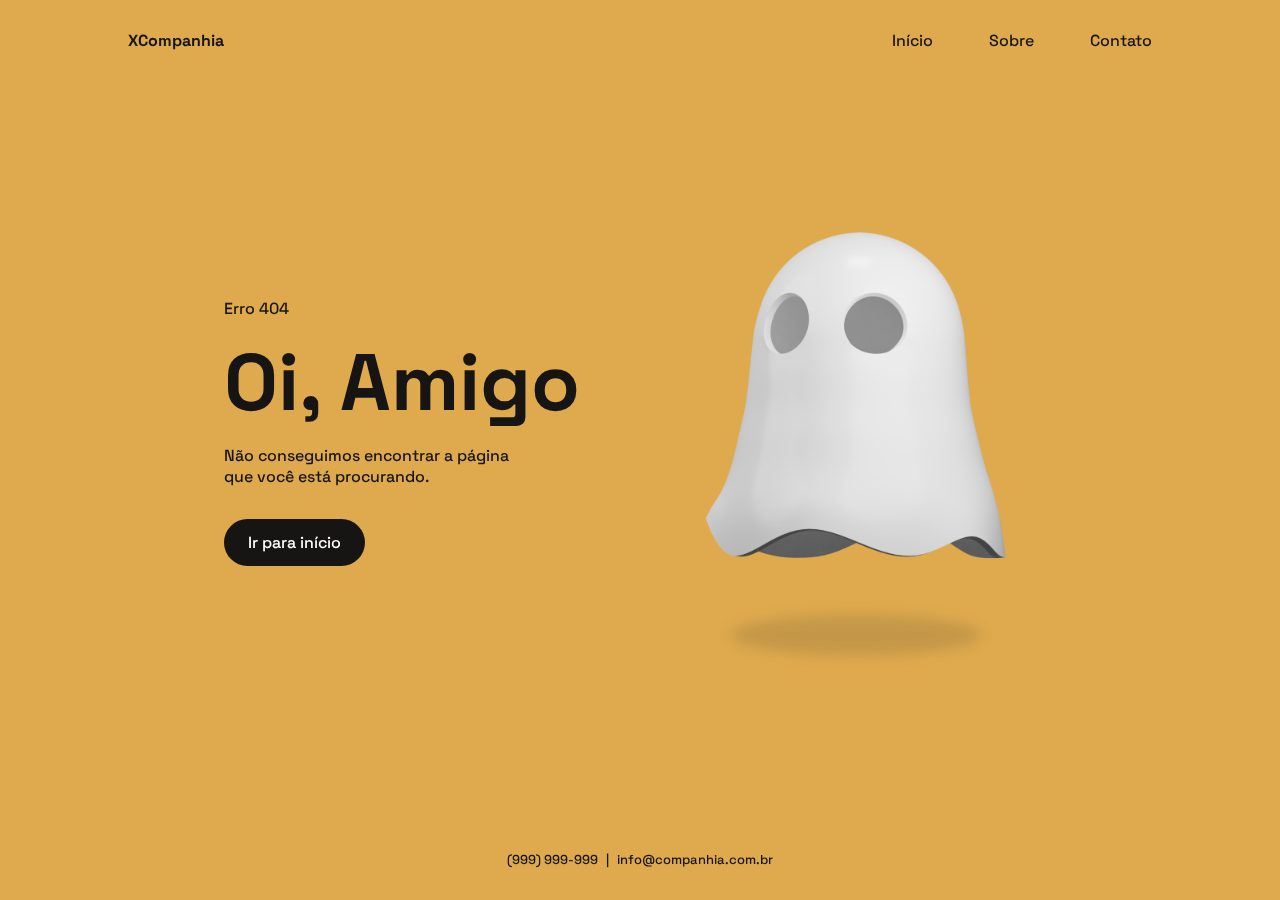
<file: page-not-found/src/index.html>
<!DOCTYPE html>
<html lang="pt-BR">
  <head>
    <meta charset="UTF-8" />
    <meta http-equiv="X-UA-Compatible" content="IE=edge" />
    <meta name="viewport" content="width=device-width, initial-scale=1.0" />

    <!--=============== GOOGLE FONTS ===============-->
    <link rel="preconnect" href="https://fonts.googleapis.com" />
    <link rel="preconnect" href="https://fonts.gstatic.com" crossorigin />
    <link
      href="https://fonts.googleapis.com/css2?family=Space+Grotesk:wght@400;500;700&display=swap"
      rel="stylesheet"
    />

    <!--=============== BOXICONS ===============-->
    <link
      href="https://unpkg.com/boxicons@2.1.2/css/boxicons.min.css"
      rel="stylesheet"
    />

    <!--=============== CSS ===============-->
    <link rel="stylesheet" href="./assets/css/styles.css" />

    <title>Página não encontrada</title>
  </head>

  <body>
    <!--=============== HEADER ===============-->
    <header class="header">
      <nav class="nav container">
        <a href="#" class="nav__logo"> XCompanhia </a>

        <div class="nav__menu" id="nav-menu">
          <ul class="nav__menu__list">
            <li class="nav__menu__item">
              <a href="#" class="nav__menu__link">Início</a>
            </li>

            <li class="nav__menu__item">
              <a href="#" class="nav__menu__link">Sobre</a>
            </li>

            <li class="nav__menu__item">
              <a href="#" class="nav__menu__link">Contato</a>
            </li>
          </ul>

          <div class="nav__menu__close" id="nav-menu-close">
            <i class="bx bx-x"></i>
          </div>
        </div>

        <div class="nav__toggle__menu" id="nav-toggle-menu">
          <i class="bx bx-grid-alt"></i>
        </div>
      </nav>
    </header>

    <!--=============== MAIN ===============-->
    <main class="main">
      <section class="home">
        <div class="home__container container">
          <div class="home__data">
            <span class="home__subtitle"> Erro 404 </span>

            <h1 class="home__title">Oi, Amigo</h1>

            <p class="home__description">
              Não conseguimos encontrar a página <br />
              que você está procurando.
            </p>

            <a href="#" class="home__button">Ir para início</a>
          </div>

          <div class="home__img">
            <img src="assets/img/ghost-img.png" alt="White ghost floating" />

            <div class="home__shadow"></div>
          </div>
        </div>

        <footer class="home__footer">
          <span>(999) 999-999</span>

          <span>|</span>

          <span>info@companhia.com.br</span>
        </footer>
      </section>
    </main>

    <script src="assets/js/scrollreveal.js"></script>

    <script src="assets/js/main.js"></script>
  </body>
</html>
</file>
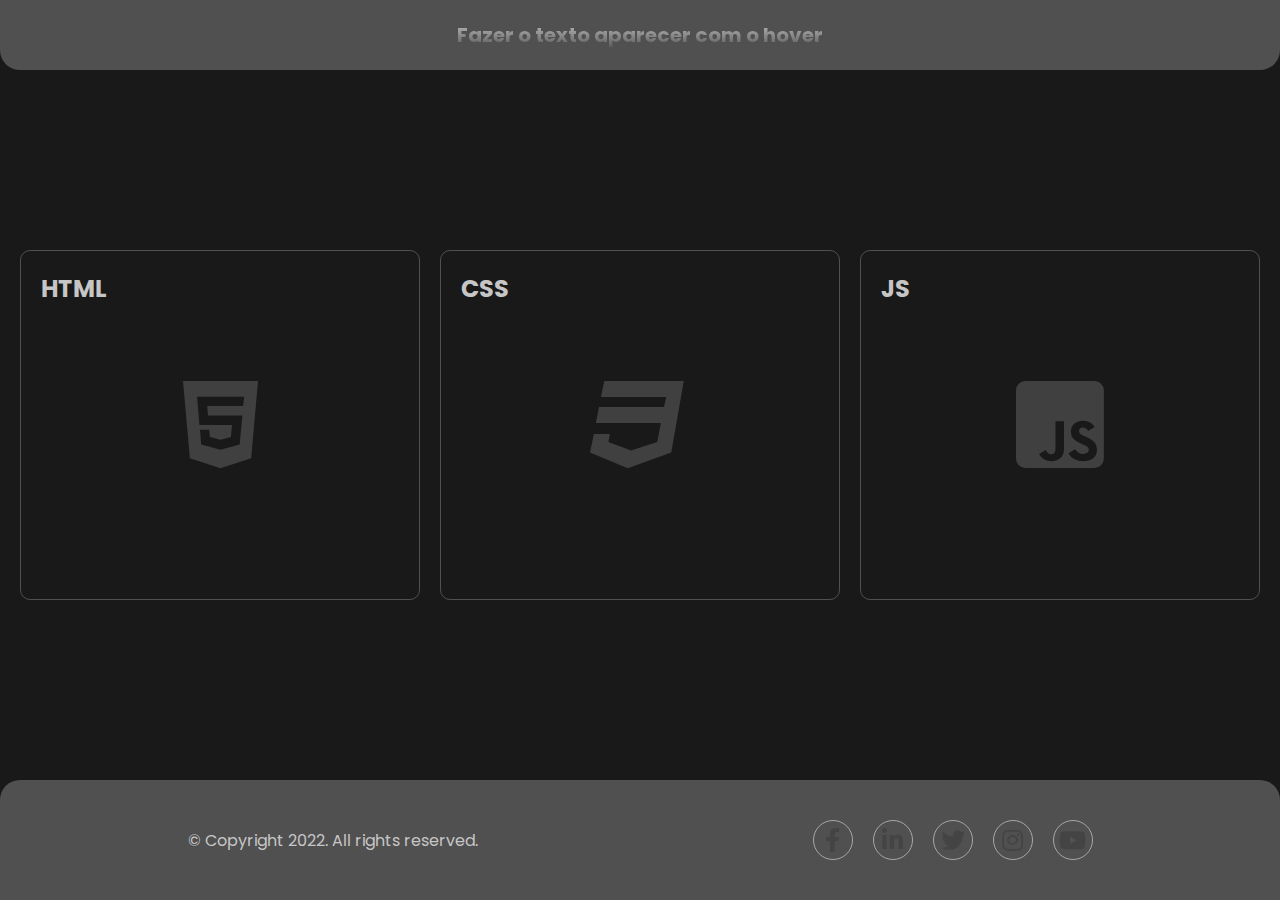
<file: text-hover/src/index.html>
<!DOCTYPE html>
<html lang="pt-BR">
  <head>
    <meta charset="UTF-8" />
    <meta http-equiv="X-UA-Compatible" content="IE=edge" />
    <meta name="viewport" content="width=device-width, initial-scale=1.0" />
    <title>Text Hover</title>

    <link
      rel="stylesheet"
      href="https://cdnjs.cloudflare.com/ajax/libs/font-awesome/5.15.4/css/all.min.css"
      integrity="sha512-1ycn6IcaQQ40/MKBW2W4Rhis/DbILU74C1vSrLJxCq57o941Ym01SwNsOMqvEBFlcgUa6xLiPY/NS5R+E6ztJQ=="
      crossorigin="anonymous"
      referrerpolicy="no-referrer"
    />

    <link rel="preconnect" href="https://fonts.googleapis.com" />
    <link rel="preconnect" href="https://fonts.gstatic.com" crossorigin />
    <link
      href="https://fonts.googleapis.com/css2?family=Poppins&display=swap"
      rel="stylesheet"
    />

    <link rel="stylesheet" href="styles.css" />
  </head>

  <body>
    <header class="container">
      <h1>Fazer o texto aparecer com o hover</h1>
    </header>

    <main class="container">
      <div class="content">
        <div class="box">
          <h2>Html</h2>

          <i class="fab fa-html5"></i>

          <div class="text">
            <p>
              Lorem ipsum, dolor sit amet consectetur adipisicing elit. Odit
              quasi nemo, facere fuga voluptas doloremque! Ad tenetur iure sint
              itaque. Eum magnam necessitatibus officia excepturi, delectus
              dolorem blanditiis in maiores.
            </p>
          </div>
        </div>

        <div class="box">
          <h2>Css</h2>

          <i class="fab fa-css3"></i>

          <div class="text">
            <p>
              Lorem ipsum, dolor sit amet consectetur adipisicing elit. Odit
              quasi nemo, facere fuga voluptas doloremque! Ad tenetur iure sint
              itaque. Eum magnam necessitatibus officia excepturi, delectus
              dolorem blanditiis in maiores.
            </p>
          </div>
        </div>

        <div class="box">
          <h2>Js</h2>

          <i class="fab fa-js-square"></i>

          <div class="text">
            <p>
              Lorem ipsum, dolor sit amet consectetur adipisicing elit. Odit
              quasi nemo, facere fuga voluptas doloremque! Ad tenetur iure sint
              itaque. Eum magnam necessitatibus officia excepturi, delectus
              dolorem blanditiis in maiores.
            </p>
          </div>
        </div>
      </div>
    </main>

    <footer class="container">
      <div class="social-links">
        <a href="#">
          <i class="fab fa-facebook-f"></i>
        </a>

        <a href="#">
          <i class="fab fa-linkedin-in"></i>
        </a>

        <a href="#">
          <i class="fab fa-twitter"></i>
        </a>

        <a href="#">
          <i class="fab fa-instagram"></i>
        </a>

        <a href="#">
          <i class="fab fa-youtube"></i>
        </a>
      </div>

      <p>© Copyright 2022. All rights reserved.</p>
    </footer>
  </body>
</html>
</file>
<file: page-not-found/src/assets/css/styles.css>
/*=============== VARIABLES CSS ===============*/
:root {
  --header-height: 3.5rem;

  /*======== Colors ========*/
  --primary-color: hsl(38, 69%, 59%);
  --text-color: hsl(38, 8%, 8%);

  /*======== Font and Typography ========*/
  --body-font: 'Space Grotesk', Arial, Helvetica, sans-serif;
  --smaller-font-size: 0.75rem;
  --normal-font-size: 0.938rem;
  --biggest-font-size: 2.375rem;
}

/*======== Responsive Typography ========*/

@media screen and (min-width: 1024px) {
  :root {
    --smaller-font-size: 0.813rem;
    --normal-font-size: 1rem;
    --biggest-font-size: 5rem;
  }
}

/*=============== BASE ===============*/
* {
  margin: 0;
  padding: 0;
  box-sizing: border-box;
}

body {
  font-family: var(--body-font);
  font-size: var(--normal-font-size);
  font-weight: 500;
  color: var(--text-color);
}

ul {
  list-style: none;
}

a {
  text-decoration: none;
}

img {
  max-width: 100%;
  height: auto;
}

/*=============== REUSABLE CSS CLASSES ===============*/
.container {
  max-width: 1024px;
  margin-inline: 1.5rem;
}

.main {
  overflow: hidden; /* For the animations ScrollReveal */
}

/*=============== HEADER & NAV ===============*/
.header {
  position: fixed;
  width: 100%;
  background-color: transparent;
  top: 0;
  left: 0;
  z-index: 100;
}

.nav {
  height: var(--header-height);
  display: flex;
  justify-content: space-between;
  align-items: center;
}

.nav__logo,
.nav__toggle__menu {
  color: var(--text-color);
  display: inline-flex;
}

.nav__logo {
  font-weight: bold;
}

.nav__toggle__menu,
.nav__menu__close {
  font-size: 1.25rem;
  cursor: pointer;
}

@media screen and (max-width: 767px) {
  .nav__menu {
    position: fixed;
    background-color: var(--primary-color);
    top: -150%;
    left: 0;
    width: 100%;
    padding: 5rem 0 4rem;
    border-radius: 0 0 1.5rem 1.5rem;
    box-shadow: 0 2px 4px hsla(38, 4%, 15%, 0.15);
    transition: 0.4s;
  }
}

.nav__menu__list {
  text-align: center;
  display: flex;
  flex-direction: column;
  row-gap: 2rem;
}

.nav__menu__link {
  color: var(--text-color);
}

.nav__menu__close {
  position: absolute;
  top: 1rem;
  right: 1.5rem;
}

/* Show Menu */
.show-menu {
  top: 0;
}

/*=============== HOME ===============*/
.home {
  background-color: var(--primary-color);
  padding: 9rem 0 2rem;
  height: 100vh;
  display: grid;
}

.home__container {
  display: grid;
  align-items: center;
  row-gap: 2.5rem;
}

.home__data {
  text-align: center;
}

.home__subtitle {
  display: block;
}

.home__title {
  font-size: var(--biggest-font-size);
  margin-block: 0.75rem;
}

.home__button {
  margin-top: 2rem;
  display: inline-block;
  background-color: var(--text-color);
  color: white;
  padding: 0.8rem 1.5rem;
  border-radius: 3rem;
  transition: 0.4s;
}

.home__button:hover {
  box-shadow: 0 4px 12px hsla(38, 69%, 8%, 0.2);
}

.home__img {
  justify-self: center;
}

.home__img img {
  width: 230px;
  animation: floaty 1.8s infinite alternate;
}

.home__shadow {
  width: 130px;
  height: 24px;
  background-color: hsla(38, 21%, 19%, 0.16);
  margin-inline: auto;
  border-radius: 50%;
  filter: blur(7px);
  animation: shadow 1.8s infinite alternate;
}

/* Animate Ghost */
@keyframes floaty {
  0% {
    transform: translateY(0);
  }
  100% {
    transform: translateY(15px);
  }
}

@keyframes shadow {
  0% {
    transform: scale(1, 1);
  }
  100% {
    transform: scale(0.85, 0.85);
  }
}

.home__footer {
  display: flex;
  justify-content: center;
  column-gap: 0.5rem;
  font-size: var(--smaller-font-size);
  align-self: flex-end;
}

/*=============== BREAKPOINTS ===============*/

/* For small devices */
@media screen and (max-width: 320px) {
  .home {
    padding-top: 7rem;
  }
}

/* For medium devices */
@media screen and (min-width: 767px) {
  .nav {
    height: calc(var(--header-height) + 1.5rem);
  }

  .nav__menu__close,
  .nav__toggle__menu {
    display: none;
  }

  .nav__menu__list {
    flex-direction: row;
    column-gap: 3.5rem;
  }
}

/* For large devices */
@media screen and (min-width: 1024px) {
  .home__container {
    grid-template-columns: repeat(2, 1fr);
    align-items: center;
    column-gap: 2rem;
  }

  .home__data {
    text-align: initial;
  }

  .home__img img {
    width: 400px;
  }

  .home__shadow {
    width: 250px;
    height: 40px;
  }
}

@media screen and (min-width: 1048px) {
  .container {
    margin-inline: auto;
  }
}

/* For 2k resolutions (2048 x 1152, 2048 x 1536) */
@media screen and (min-width: 2048px) {
  body {
    transform: scale(1.7);
  }

  .home {
    height: initial;
    row-gap: 4rem;
  }
}

/* For 2k resolutions (3840 x 2160, 4096 x 2160) */
@media screen and (min-width: 3840px) {
  body {
    transform: scale(3.1);
  }
}
</file>
<file: text-hover/src/styles.css>
:root {
  font-size: 62.5%;

  --bg-color: #191919;
  --border-box-color: #505050;
  --border-social-link: #ccc;
  --text-color: #c6c6c6;
  --icon-color: #404040;
  --box-text: #99999922;
}

* {
  margin: 0;
  padding: 0;
  box-sizing: border-box;
}

body {
  font-family: 'Poppins', sans-serif;
  font-weight: 400;
  font-size: 1.6rem;

  background-color: var(--bg-color);
  color: var(--text-color);

  display: flex;
  flex-direction: column;
  justify-content: space-between;
}

.container {
  padding: 2rem;
}

header.container {
  padding: 2rem;
  border-radius: 0 0 2rem 2rem;

  text-align: center;

  background-color: var(--border-box-color);
}

header.container h1 {
  font-size: 2rem;

  background-image: linear-gradient(var(--text-color), var(--border-box-color));
  background-clip: text;
  color: transparent;
}

.content {
  min-height: 100vh;

  display: flex;
  align-items: center;
  justify-content: center;
  flex-direction: column;
  gap: 2rem;
}

.box {
  width: 100%;
  height: 35rem;

  padding: 2rem;

  border: 1px solid var(--border-box-color);
  border-radius: 1rem;

  position: relative;
  overflow: hidden;
}

.box h2 {
  margin-bottom: 1.6rem;

  text-transform: uppercase;
  letter-spacing: 0.5%;
}

.box i.fab {
  color: var(--icon-color);

  position: absolute;
  top: 50%;
  left: 50%;

  transform: translate(-50%, -50%);

  font-size: 10rem;

  transition: 0.5s ease-in-out;
}

.box:hover i.fab {
  font-size: 3rem;
  transform: translate(9rem, -16rem);
}

.box .text {
  padding: 7rem 2rem;
  width: 100%;
  height: 100%;

  position: absolute;
  z-index: 1;
  top: 0;
  left: -100%;

  transition: 0.5s ease-in-out;
}

.box .text::after {
  content: '';
  position: absolute;
  top: 0;
  left: 0;
  width: 50%;
  height: 100%;
  background-color: var(--box-text);
}

.box:hover .text {
  transform: translateX(100%);
}

.box .text p {
  letter-spacing: 0.1rem;
}

footer {
  display: flex;
  flex-direction: column;
  align-items: center;
  justify-content: center;
  text-align: center;
  gap: 3rem;
}

footer.container {
  padding-block: 4rem;

  background-color: var(--border-box-color);

  border-radius: 2rem 2rem 0 0;
}

.container .social-links {
  display: flex;
  align-items: center;
  justify-content: center;
  gap: 2rem;
}

.social-links > a {
  width: 4rem;
  height: 4rem;

  font-size: 2.4rem;
  line-height: 4rem;
  text-decoration: none;

  border-radius: 50%;
  border: 1px solid var(--border-social-link);

  display: flex;
  align-items: center;
  justify-content: center;

  color: var(--icon-color);
  opacity: 0.7;

  transition: opacity 0.5s;
}

.social-links > a:hover {
  opacity: 1;
}

@media (min-width: 720px) {
  body {
    height: 100vh;
  }

  .content {
    display: grid;
    grid-template-columns: repeat(2, 1fr);
    gap: 2rem;
    min-height: auto;
  }

  .box:hover i.fab {
    transform: translate(12rem, -16rem);
  }

  footer {
    flex-direction: row-reverse;
    justify-content: space-around;
    gap: 0;
  }
}

@media (min-width: 1024px) {
  .content {
    grid-template-columns: repeat(3, 1fr);
  }

  .box:hover i.fab {
    transform: translate(15rem, -16rem);
  }
}
</file>
